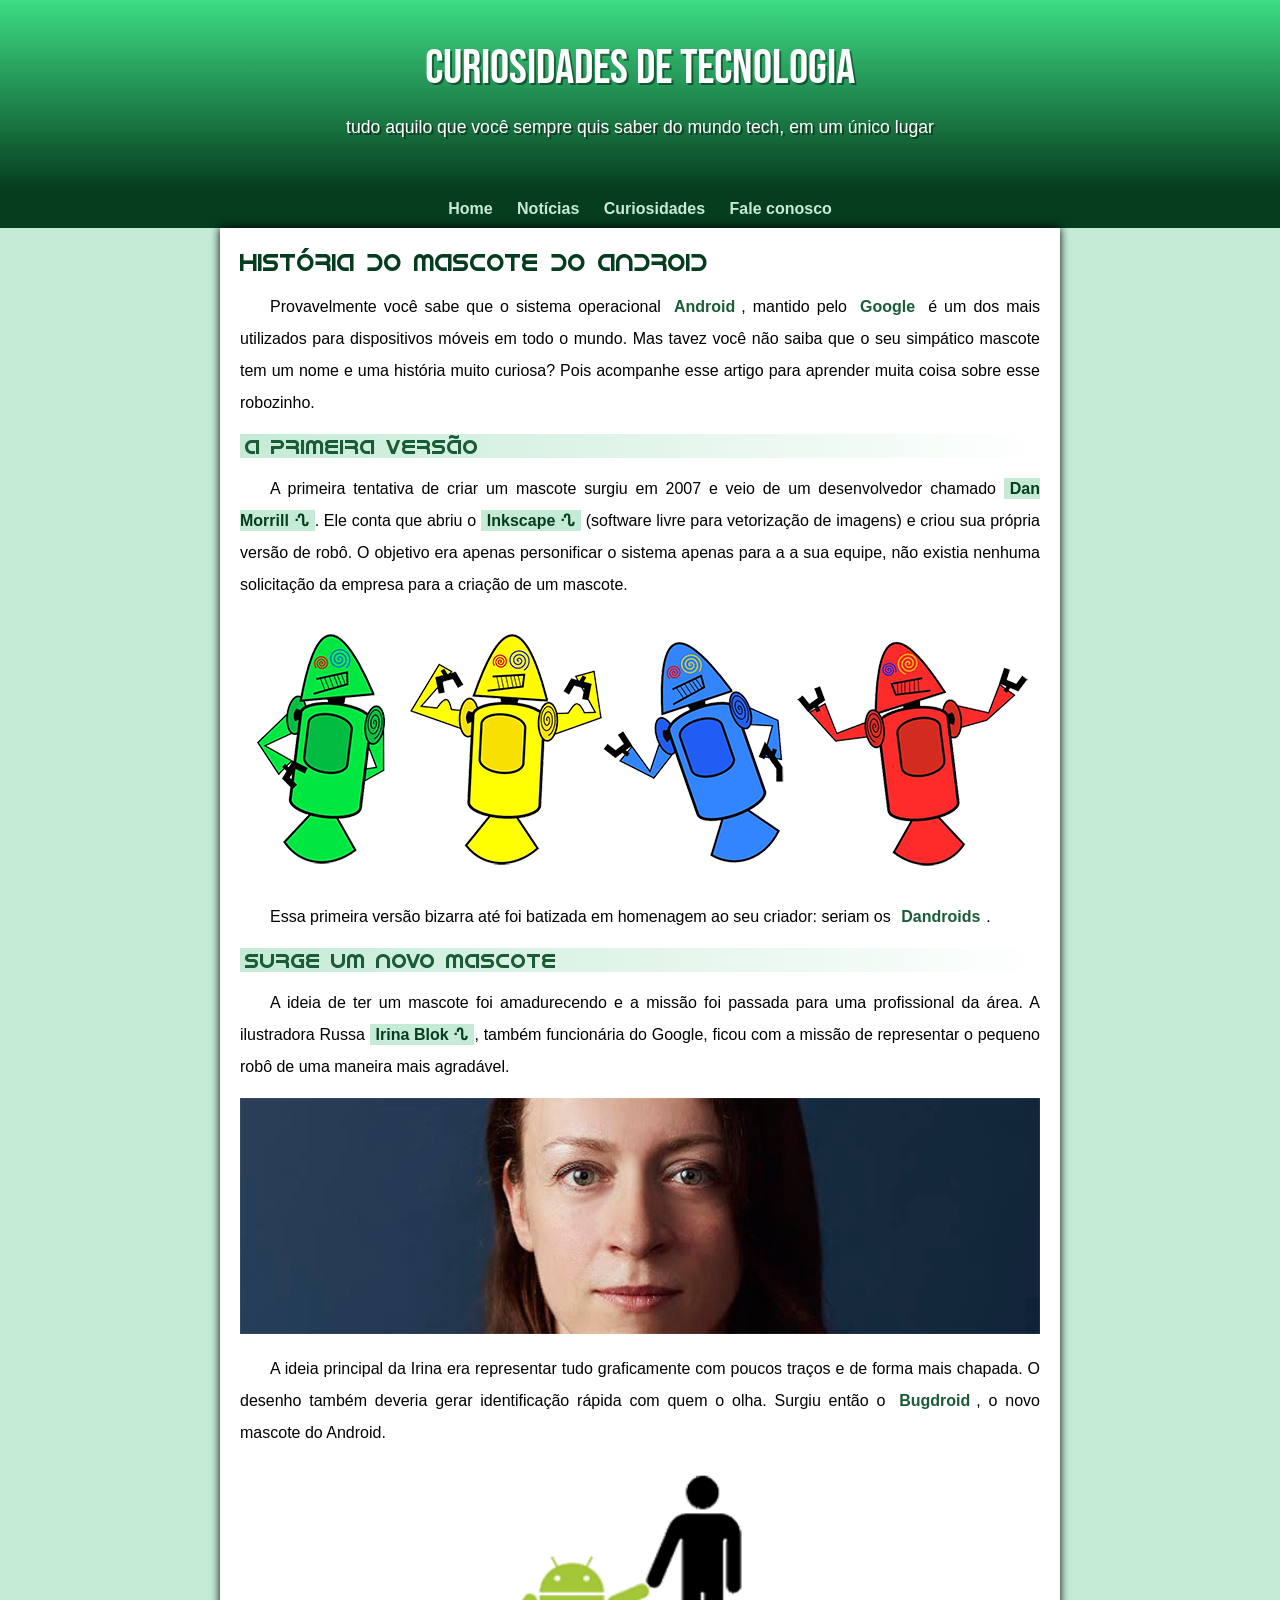
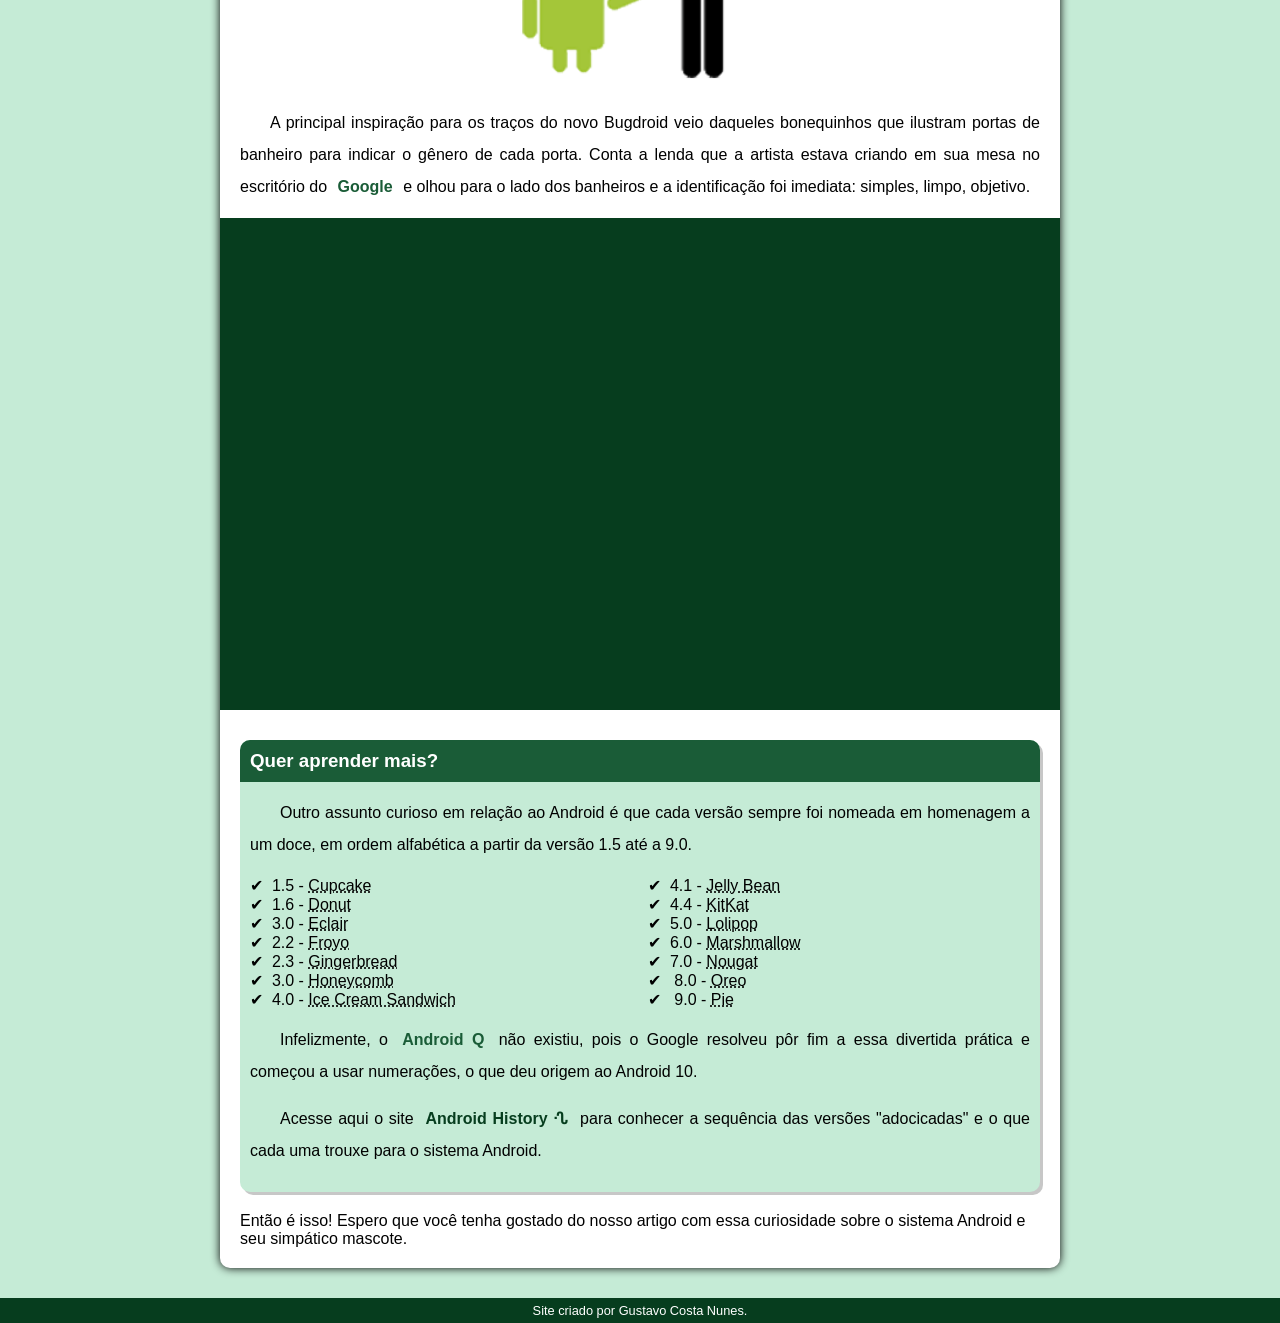
<file: desafio2/index.html>
<!DOCTYPE html>
<html lang="pt-br">
<head>
    <meta charset="UTF-8">
    <meta name="viewport" content="width=device-width, initial-scale=1.0">
    <title>Como surgiu o mascote do Android?</title>
    <link rel="shortcut icon" href="imagens/favicon.ico" type="image/x-icon">
    <link rel="stylesheet" href="style.css">
</head>
<body>
    <header>
        <h1>
            curiosidades de tecnologia
    </h1>
    <p>
        tudo aquilo que você sempre quis saber do mundo tech, em um único lugar
    </p>
    </header>
    <nav>  
        <a href="#">Home</a>
        <a href="#">Notícias</a>
        <a href="#">Curiosidades</a>
        <a href="#">Fale conosco</a>
    </nav>
    <main>
        <article>
                        <h1>História do Mascote do Android</h1>

            <p>Provavelmente você sabe que o sistema operacional <strong>Android</strong>, mantido pelo <strong>Google</strong> é um dos mais utilizados para dispositivos móveis em todo o mundo. Mas tavez você não saiba que o seu simpático mascote tem um nome e uma história muito curiosa? Pois acompanhe esse artigo para aprender muita coisa sobre esse robozinho.</p>

            <h2>A primeira versão</h2>

            <p>A primeira tentativa de criar um mascote surgiu em 2007 e veio de um desenvolvedor chamado <a href="https://meiobit.com/arquivo/83259/dan-morrill-produz-apresentacao-de-imagens-simbolizando-o-aumento-do-controle-sobre-o-android/" target="_blank" class="externo">Dan Morrill</a href>. Ele conta que abriu o <a href="https://pt.wikipedia.org/wiki/Inkscape" target="_blank"class="externo">Inkscape</a href> (software livre para vetorização de imagens) e criou sua própria versão de robô. O objetivo era apenas personificar o sistema apenas para a a sua equipe, não existia nenhuma solicitação da empresa para a criação de um mascote.</p>

            <picture>
                <source media="(max-width: 600px)" srcset="imagens/dan-droids-pq.png">
                <img src="imagens/dan-droids.png" alt="imagem dos dandroids">
            </picture>

            <p>Essa primeira versão bizarra até foi batizada em homenagem ao seu criador: seriam os <strong>Dandroids</strong>.</p>

            <h2>Surge um novo mascote</h2>

            <p>A ideia de ter um mascote foi amadurecendo e a missão foi passada para uma profissional da área. A ilustradora Russa <a href="https://en.wikipedia.org/wiki/Irina_Blok" target="_blank"class="externo">Irina Blok</a>, também funcionária do Google, ficou com a missão de representar o pequeno robô de uma maneira mais agradável.</p>

            <picture>
                <source media="(max-width: 600px)" srcset="imagens/irina-blok-pq.jpg">
                <img src="imagens/irina-blok.jpg" alt="criadora do bugdroid">
            </picture>

            <p>A ideia principal da Irina era representar tudo graficamente com poucos traços e de forma mais chapada. O desenho também deveria gerar identificação rápida com quem o olha. Surgiu então o <strong>Bugdroid</strong>, o novo mascote do Android.</p>

            <img src="imagens/bugdroid.png" class="pequena"alt="bugdroid">

            <p>A principal inspiração para os traços do novo Bugdroid veio daqueles bonequinhos que ilustram portas de banheiro para indicar o gênero de cada porta. Conta a lenda que a artista estava criando em sua mesa no escritório do <strong>Google</strong> e olhou para o lado dos banheiros e a identificação foi imediata: simples, limpo, objetivo.</p>

            <div class="video"><iframe width="560" height="315" src="https://www.youtube.com/embed/l2UDgpLz20M?si=6fOew3R_dC7_ArAx" title="YouTube video player" frameborder="0" allow="accelerometer; autoplay; clipboard-write; encrypted-media; gyroscope; picture-in-picture; web-share" referrerpolicy="strict-origin-when-cross-origin" allowfullscreen></iframe></div>
            
            <aside>
                <h3>Quer aprender mais?</h3>

                <p>Outro assunto curioso em relação ao Android é que cada versão sempre foi nomeada em homenagem a um doce, em ordem alfabética a partir da versão 1.5 até a 9.0.</p>

                <ul>
                    <li>1.5 - <abbr title="Bolo de copo">Cupcake</abbr></li>
                    <li>1.6 - <abbr title="Rosquinha">Donut</abbr></li>
                    <li>3.0 - <abbr title="Bomba">Eclair</abbr></li>
                    <li>2.2 - <abbr title="Iogurt congelado">Froyo</abbr></li>
                    <li>2.3 - <abbr title="Biscoito de gengibre">Gingerbread</abbr></li>
                    <li>3.0 - <abbr title="Favo de mel">Honeycomb</abbr></li>
                    <li>4.0 - <abbr title="Sanduíche de sorvete">Ice Cream Sandwich</abbr></li>
                    <li>4.1 - <abbr title="Jujuba">Jelly Bean</abbr></li>
                    <li>4.4 - <abbr title="Kitkat">KitKat</abbr></li>
                    <li>5.0 - <abbr title="Pirulito">Lolipop</abbr></li>
                    <li>6.0 - <abbr title="Marshmallow">Marshmallow</abbr></li>
                    <li>7.0 - <abbr title="Torrone">Nougat</abbr></li>
                   <li> 8.0 - <abbr title="Oreo">Oreo</abbr></li>
                   <li> 9.0 - <abbr title="Torta">Pie</abbr></li>
                </ul>

                <p>Infelizmente, o <strong>Android Q</strong> não existiu, pois o Google resolveu pôr fim a essa divertida prática e começou a usar numerações, o que deu origem ao Android 10.</p>
                <p>Acesse aqui o site <a href="https://en.wikipedia.org/wiki/Android_version_history" target="_blank"class="externo">Android History</a> para conhecer a sequência das versões "adocicadas" e o que cada uma trouxe para o sistema Android.</p>
            </aside>

            Então é isso! Espero que você tenha gostado do nosso artigo com essa curiosidade sobre o sistema Android e seu simpático mascote.

        </article>
    </main>
    <footer>
        <p>Site criado por Gustavo Costa Nunes.</p>
    </footer>
</body>
</html>
</file>
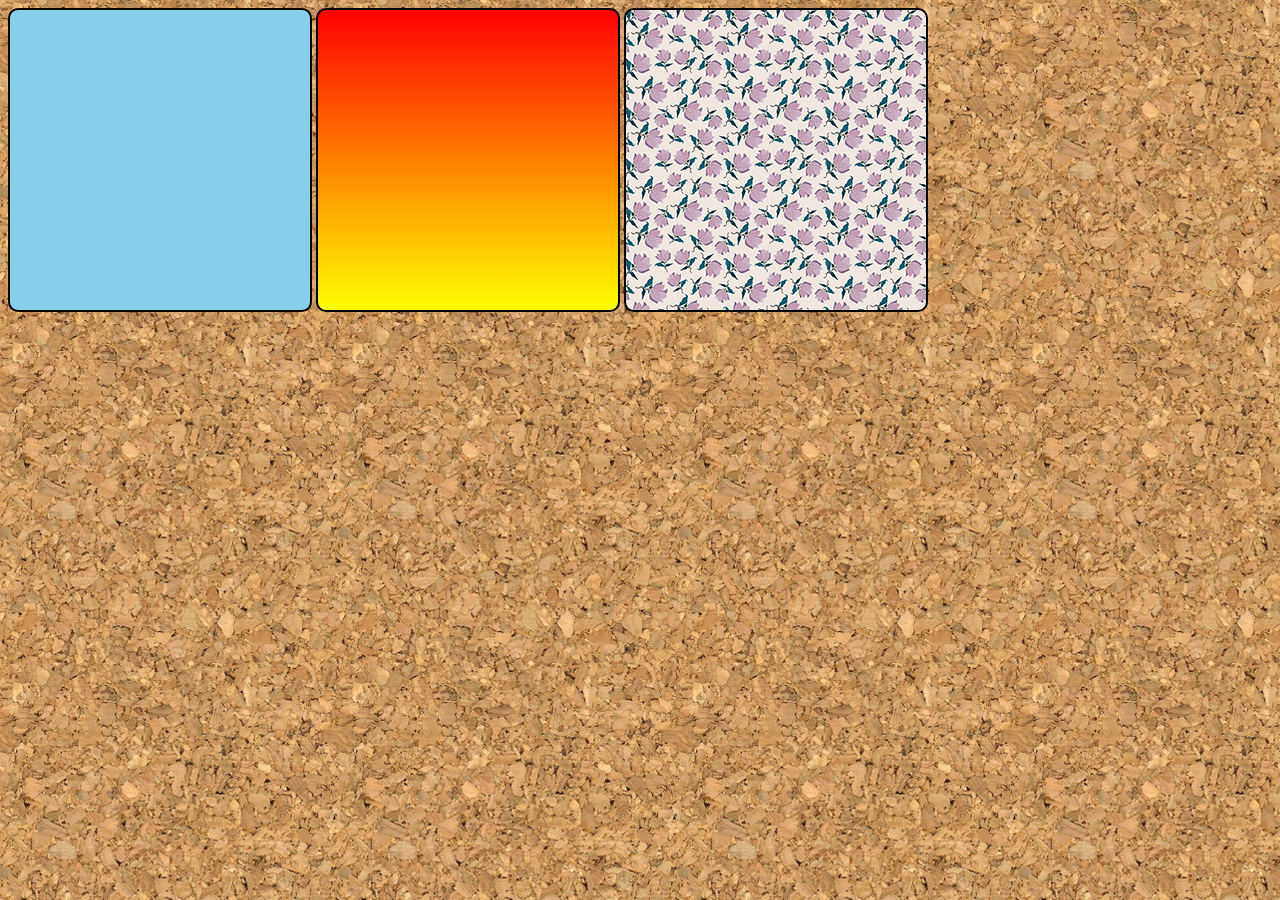
<file: ex022/fundo01.html>
<!DOCTYPE html>
<html lang="pt-br">
<head>
    <meta charset="UTF-8">
    <meta name="viewport" content="width=device-width, initial-scale=1.0">
    <title>Teste de Imagem de fundo</title>
    <style>
        body {
            background-image: url('imagens/wallpaper001.jpg');
        }
        div.quadrado {
            display: inline-block;
            border: 2px solid black;
            border-radius: 10px;
            background-color: lightgray;
            width: 300px;
            height: 300px;
        }

        div#q1 {
            background-color: skyblue;
        }
        div#q2 {
            background-image: linear-gradient(to bottom, red, yellow);
        }
        div#q3 {
            background-image: url('imagens/pattern003.png')
        }
    </style>
</head>
<body>
    
    <div class="quadrado" id="q1">
        
    </div>
    <div class="quadrado" id="q2">

    </div>
    <div class="quadrado" id="q3">

    </div>
</body>
</html>
</file>
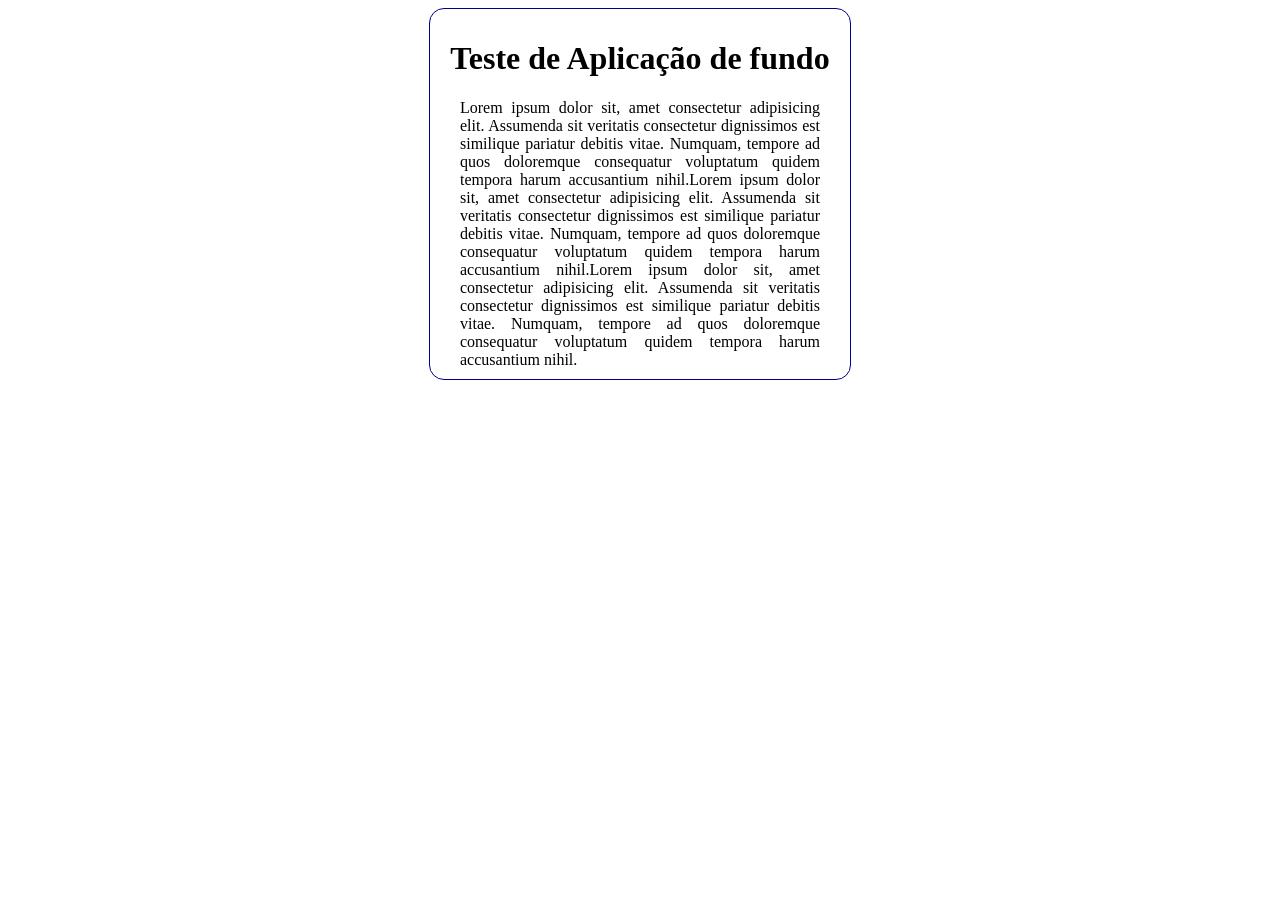
<file: ex022/fundo06.html>
<!DOCTYPE html>
<html lang="pt-br">
<head>
    <meta charset="UTF-8">
    <meta name="viewport" content="width=device-width, initial-scale=1.0">
    <title>Mundando o tamanho da imagem de fundo</title>
    <style>
        body {

            /* Shorthand para background

            Color > Image > Position > Repeat > [Size] > Attachment
             */
             background: color black url('imagens/wallpaper002.jpg') no-repeat center center fixed;
             background-size: cover;
        }

        main {
             background-color: white;
            width: 400px;
            padding: 10px;
            margin: auto;
            border: 1px solid darkblue;
            border-radius: 15px;
        }

        h1 {
            text-align: center;
        }

        p {
            text-align: justify;
            margin: 0 20px;
        }

    </style>
</head>
<body>
    <main>
        <h1>Teste de Aplicação de fundo</h1>
        <p>Lorem ipsum dolor sit, amet consectetur adipisicing elit. Assumenda sit veritatis consectetur dignissimos est similique pariatur debitis vitae. Numquam, tempore ad quos doloremque consequatur voluptatum quidem tempora harum accusantium nihil.Lorem ipsum dolor sit, amet consectetur adipisicing elit. Assumenda sit veritatis consectetur dignissimos est similique pariatur debitis vitae. Numquam, tempore ad quos doloremque consequatur voluptatum quidem tempora harum accusantium nihil.Lorem ipsum dolor sit, amet consectetur adipisicing elit. Assumenda sit veritatis consectetur dignissimos est similique pariatur debitis vitae. Numquam, tempore ad quos doloremque consequatur voluptatum quidem tempora harum accusantium nihil.</p>
    </main>
</body>
</html>
</file>
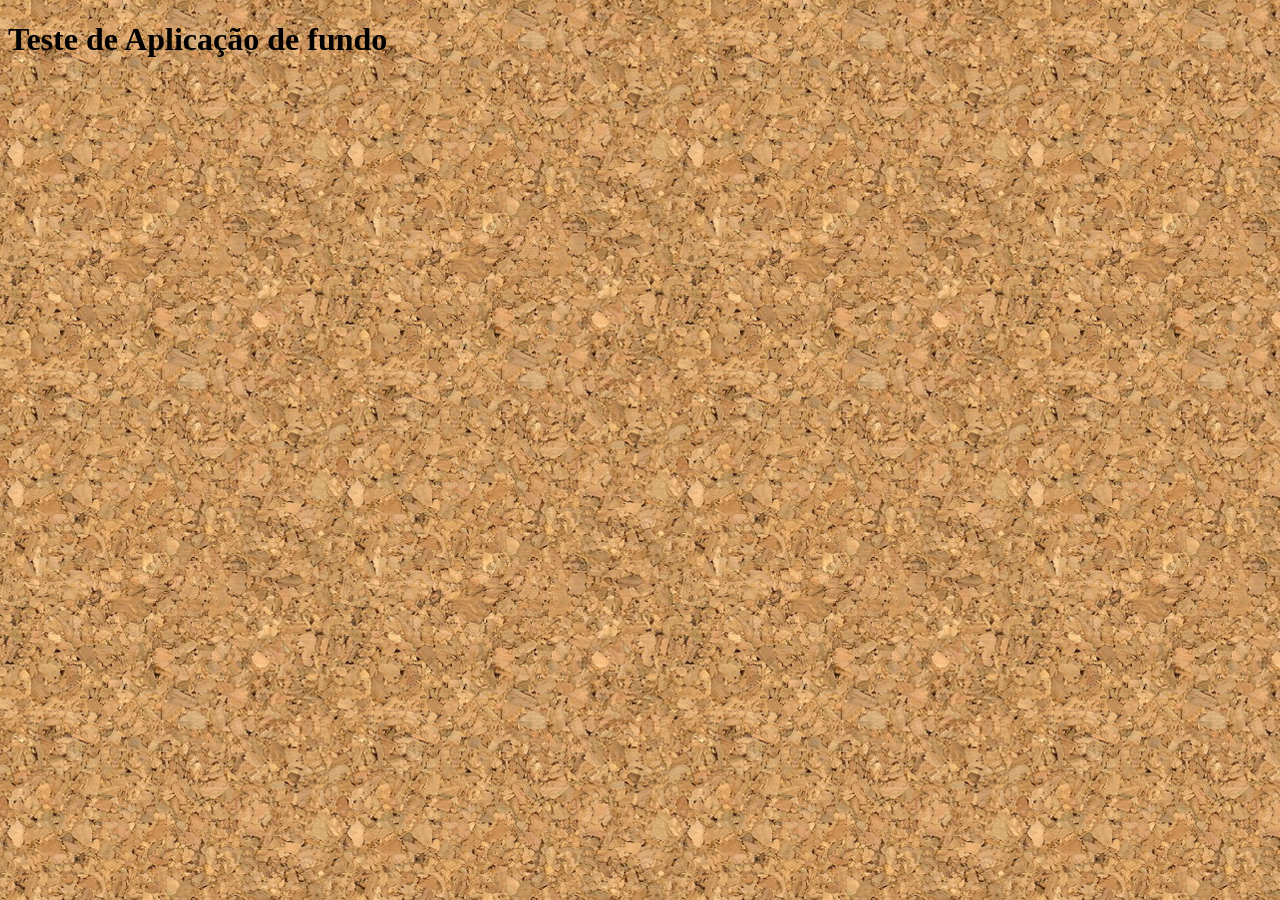
<file: ex3/fundo03.html>
<!DOCTYPE html>
<html lang="pt-br">
<head>
    <meta charset="UTF-8">
    <meta name="viewport" content="width=device-width, initial-scale=1.0">
    <title>Personalização dos Fundos</title>
    <style>
        body {
            background-image: url('imagens/wallpaper001.jpg');
            background-repeat: repeat;
            background-position: center;
        }
    </style>
</head>
<body>
    <h1>Teste de Aplicação de fundo</h1>
</body>
</html>
</file>
<file: desafio2/style.css>
@charset "UTF-8";

@import url('https://fonts.googleapis.com/css2?family=Bebas+Neue&display=swap');

@font-face {
    font-family: "android";
    src: url("../desafio2/fontes/idroid/IDroid.otf") format("opentype");
    font-weight: normal;
}

* {
    margin: 0px;
    padding: 0px;

}

:root {
    --cor0: #c5ebd6;
    --cor1: #c5ebd6;
    --cor2: #3ddc84;
    --cor3: #2fa866;
    --cor4: #1a5c37;
    --cor5: #063d1e;

    --fonte-padrao: arial, verdana, helvetica, sans-serif;
    --fonte-destaque: "Bebas Neue", sans-serif;
    --fonte-android: "android", normal;

}

body {
    background-color: var(--cor0);
    font-family: var(--fonte-padrao);
}

a.externo::after {
    content: '\00A0\1517';
}

header {
    background-image: linear-gradient(to bottom, var(--cor2), var(--cor5));
    min-height: 150px;
    text-align: center;
    padding-top: 40px;
}
    header > h1 {
        color: white;
        margin-bottom: 20px;
        font-family: var(--fonte-destaque);
        font-weight: normal;
        font-size: 3em;
        text-shadow: 2px 2px 0px rgba(0, 0, 0, 0.432);
    }
    header > p {
        color: white;
        font-size: 1.1em;
        font-family: var(--fonte-padrao);
       max-width: 600px;
       margin: auto;
       padding-right: 10px;
       padding-left: 10px;
       text-shadow: 2px 2px 0px rgba(0, 0, 0, 0.452);

    }

nav {
    background-color: var(--cor5);
    padding: 10px;
    box-shadow: 0 7 7px rgba(0, 0, 0, 0.288);
    text-align: center;
}

nav > a {
    color:var(--cor1);
    text-decoration: none;
    padding: 10px;
    border-radius: 5px;
    font-weight: bold;
    transition-duration: 0.5s;
}

nav > a:hover {
    background-color: var(--cor3);
    color: var(--cor5);
}

main {
    background-color: white;
    min-width: 200px;
    max-width: 800px ;
    margin: auto;
    margin-bottom: 30px;
    padding: 20px;
    box-shadow: 0 0 10px black;
    border-bottom-left-radius: 10px;
    border-bottom-right-radius: 10px;
}
    
    article> h1{
        color: var(--cor5);
        font-family: var(--fonte-android);
        font-weight: normal;
    }
    article > h2{
        font-family: var(--fonte-android);
        color: var(--cor4);
        font-size: 1.3em;
        font-weight: normal;
        background-image: linear-gradient(to right, var(--cor1), transparent);
        padding: 0 0 0 5px;
    }
    main p {
    margin: 15px 0px;
    text-align: justify;
    text-indent: 30px;
    font-size: 1em;
    line-height: 2em;
}
    main strong {
        color:var(--cor4);
        font-weight: bold;
        padding: 2px 6px;
    }
    main a {
        text-decoration: none;
        font-weight: bold;
        color: var(--cor5);
        background-color: var(--cor1);
        padding: 2px 6px;
    }

    main a :hover {
        text-decoration: underline;
        color: var(--cor4);
    }

    main img {
        width: 100%;
    }
    main img.pequena {
        max-width: 350px;
        display: block;
        margin: auto;
    }
    div.video {
        background-color:var(--cor5);
        margin-bottom: 30px;
        margin: 0 -20px 30px -20px;
        padding: 20px;
        padding-bottom: 59%;
        position: relative;
    }

    div.video > iframe {
        position: absolute;
        top: 5%;
        left: 5%;
        width: 90%;
        height: 90%;
    }

aside {
    background-color: var(--cor1);
    margin-bottom: 20px;
    padding: 10px;
    border-radius: 10px;
    box-shadow: 3px 3px 0px rgba(0, 0, 0, 0.219);
}

aside > h3 {
    background-color: var(--cor4);
    color: white;
    padding: 10px;
    margin: -10px -10px 0px -10px;
    border-radius: 10px 10px 0px 0px;
}

aside > ul {
    list-style-position: inside;
    columns: 2;
    list-style-type: '\2714\00A0\00A0';
}

footer {
    background-color: var(--cor5);
    color: white;
    text-align: center;
    font-size: 0.8em;
    padding: 5px;
}
footer a {
    color: white;
    text-decoration: none;
    font-weight: bolder;
}

footer a:hover {
    text-decoration: underline;
    color: var(--cor1);
}
</file>
